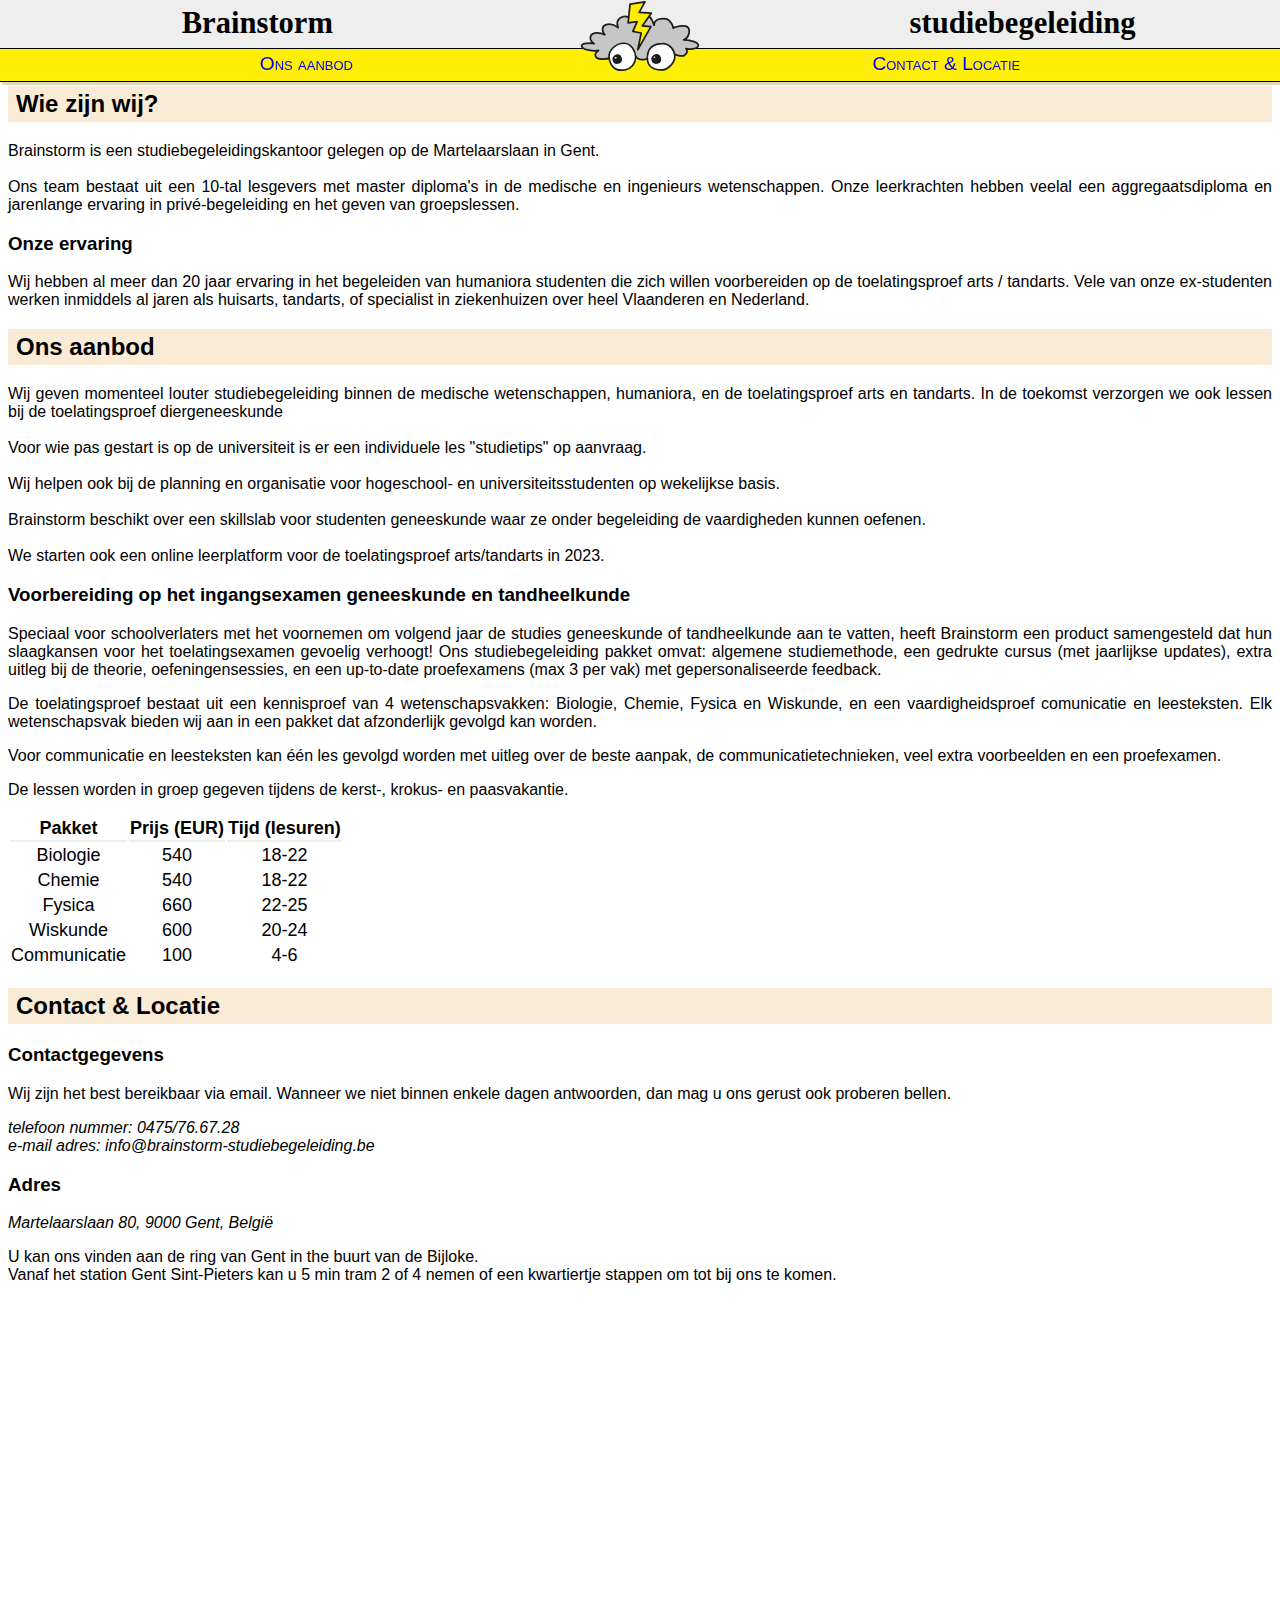
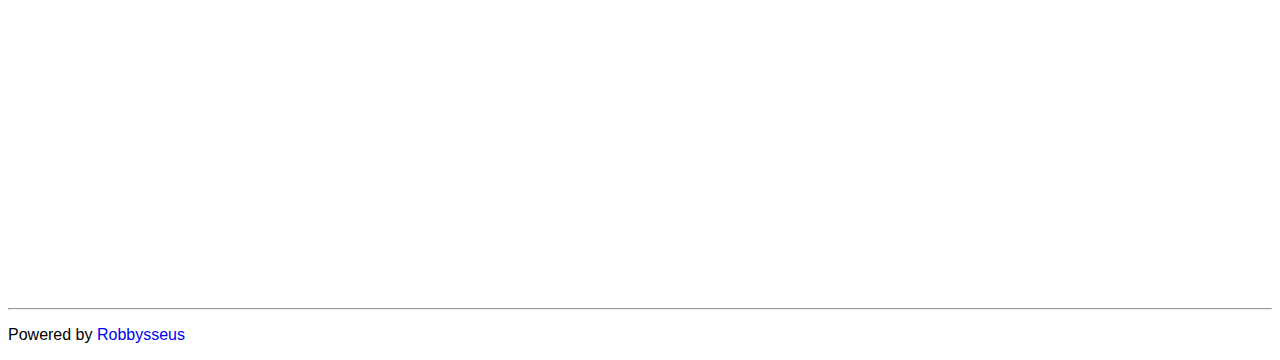
<file: Brainstorm-be/index.html>
<!DOCTYPE html>

<html lang = "nl">

<head>
    <meta charset = "UTF-8">
    <title>Brainstorm</title>
    <link rel="icon" type="image/png" href="imgs/icon.png">
    <link rel="stylesheet" type="text/css" href="css/style.css">
</head>

<body>
    <header>
        <h1>Brainstorm</h1>
        <a href=index.html>
        <img src="imgs/logo.svg" alt="Brainstorm-studiebegeleiding logo">
        </a>
        <h1>studiebegeleiding</h1>
    </header>
  
    <nav>
        <a href="#offers">Ons aanbod</a>
        <a href="#contact_location">Contact & Locatie</a>
    </nav>


    <main>
        <span></span>

        <div id = "who_we_are">
            <h2>
                Wie zijn wij?
            </h2>

            <p>
                Brainstorm is een studiebegeleidingskantoor gelegen op de Martelaarslaan in Gent.
                <br>
                <br>
                Ons team bestaat uit een 10-tal lesgevers met master diploma's 
                in de medische en ingenieurs wetenschappen. 
                Onze leerkrachten hebben veelal een aggregaatsdiploma 
                en jarenlange ervaring in privé-begeleiding en het geven van groepslessen.
            </p>

            <h3>
                Onze ervaring
            </h3>

            <p>
                Wij hebben al meer dan 20 jaar ervaring in het begeleiden van 
                humaniora studenten die zich willen voorbereiden op de toelatingsproef 
                arts / tandarts. 
                Vele van onze ex-studenten werken inmiddels al jaren als 
                huisarts, tandarts, of specialist in ziekenhuizen over heel Vlaanderen en Nederland.
            </p>
        </div>

        <div id = "offers">
            <h2>
                Ons aanbod
            </h2>
    
            <p>
                Wij geven momenteel louter studiebegeleiding binnen de medische wetenschappen,
                humaniora, en de toelatingsproef arts en tandarts.
                In de toekomst verzorgen we ook lessen bij de toelatingsproef diergeneeskunde
                <br>
                <br>
                Voor wie pas gestart is op de universiteit is er een individuele les
                "studietips" op aanvraag.
                <br>
                <br>
                Wij helpen ook bij de planning en organisatie voor hogeschool- en universiteitsstudenten
                op wekelijkse basis.
                <br>
                <br>
                Brainstorm beschikt over een skillslab voor studenten geneeskunde waar ze 
                onder begeleiding de vaardigheden kunnen oefenen.
                <br>
                <br>
                We starten ook een online leerplatform voor de toelatingsproef arts/tandarts in 2023.
            </p>

            <h3>
                Voorbereiding op het ingangsexamen geneeskunde en tandheelkunde
            </h3>

            <p>
                Speciaal voor schoolverlaters met het voornemen om volgend jaar 
                de studies geneeskunde of tandheelkunde aan te vatten, 
                heeft Brainstorm een product samengesteld dat hun slaagkansen 
                voor het toelatingsexamen gevoelig verhoogt! 
                Ons studiebegeleiding pakket omvat: algemene studiemethode, 
                een gedrukte cursus (met jaarlijkse updates), 
                extra uitleg bij de theorie, oefeningensessies, 
                en een up-to-date proefexamens (max 3 per vak) met gepersonaliseerde feedback.
            </p>

            <p>
                De toelatingsproef bestaat uit een kennisproef van 4 wetenschapsvakken: 
                Biologie, Chemie, Fysica en Wiskunde, en een vaardigheidsproef comunicatie en leesteksten.
                Elk wetenschapsvak bieden wij aan in een pakket dat afzonderlijk gevolgd kan worden.
            </p>

            <p>
                Voor communicatie en leesteksten kan één les gevolgd worden met uitleg over de beste aanpak,
                de communicatietechnieken, veel extra voorbeelden en een proefexamen.
            </p>

            <p>
                De lessen worden in groep gegeven tijdens de kerst-, krokus- en paasvakantie.
            </p>

            <table>
                <tr>
                  <th>Pakket</th>
                  <th>Prijs (EUR)</th>
                  <th>Tijd (lesuren)</th>
                </tr>

                <tr>
                  <td>Biologie</td>
                  <td>540</td>
                  <td>18-22</td>
                </tr>

                <tr>
                    <td>Chemie</td>
                    <td>540</td>
                    <td>18-22</td>
                </tr>
            
                <tr>
                    <td>Fysica</td>
                    <td>660</td>
                    <td>22-25</td>
                </tr>

                <tr>
                    <td>Wiskunde</td>
                    <td>600</td>
                    <td>20-24</td>
                </tr>

                <tr>
                    <td>Communicatie</td>
                    <td>100</td>
                    <td>4-6</td>
                </tr>

            </table>
        </div>

        <div id = "contact_location">
            <h2>
                Contact & Locatie
            </h2>
    
            <h3>
                Contactgegevens
            </h3>

            <p>
                Wij zijn het best bereikbaar via email. Wanneer we niet binnen enkele dagen antwoorden, dan mag u ons gerust ook proberen bellen.
            </p>

            <address>
                <p>
                    telefoon nummer: 0475/76.67.28
                    <br>
                    e-mail adres: info@brainstorm-studiebegeleiding.be
                    <br>
                </p>
            </address>
            
            <h3>
                Adres
            </h3>
            
            <div id = "address">
                <address>
                    <p>
                        Martelaarslaan 80, 9000 Gent, België
                    </p>
                </address>

                <p>
                    U kan ons vinden aan de ring van Gent in the buurt van de Bijloke.
                    <br>
                    Vanaf het station Gent Sint-Pieters kan u 5 min tram 2 of 4 nemen of een kwartiertje stappen om tot bij ons te komen.
                </p>
                <iframe 
                src="https://www.google.com/maps/embed?pb=!1m18!1m12!1m3!1d527.3235621210966!2d3.713496405216817!3d51.045928170990145!2m3!1f0!2f0!3f0!3m2!1i1024!2i768!4f13.1!3m3!1m2!1s0x47c3715d5ffcb841%3A0x83e1427493f0ba9f!2sBrainstorm!5e0!3m2!1snl!2sbe!4v1664037538012!5m2!1snl!2sbe" 
                width=85% height=600px 
                style="border:0;" 
                loading="lazy" 
                referrerpolicy="no-referrer-when-downgrade">
                </iframe>
            </div>
        </div>
        <hr>
    </main>
    
    <footer>
        <p>
            Powered by <a href="https://github.com/Robbysseus">Robbysseus</a>
        </p>
    </footer>

</body>

</html>
</file>
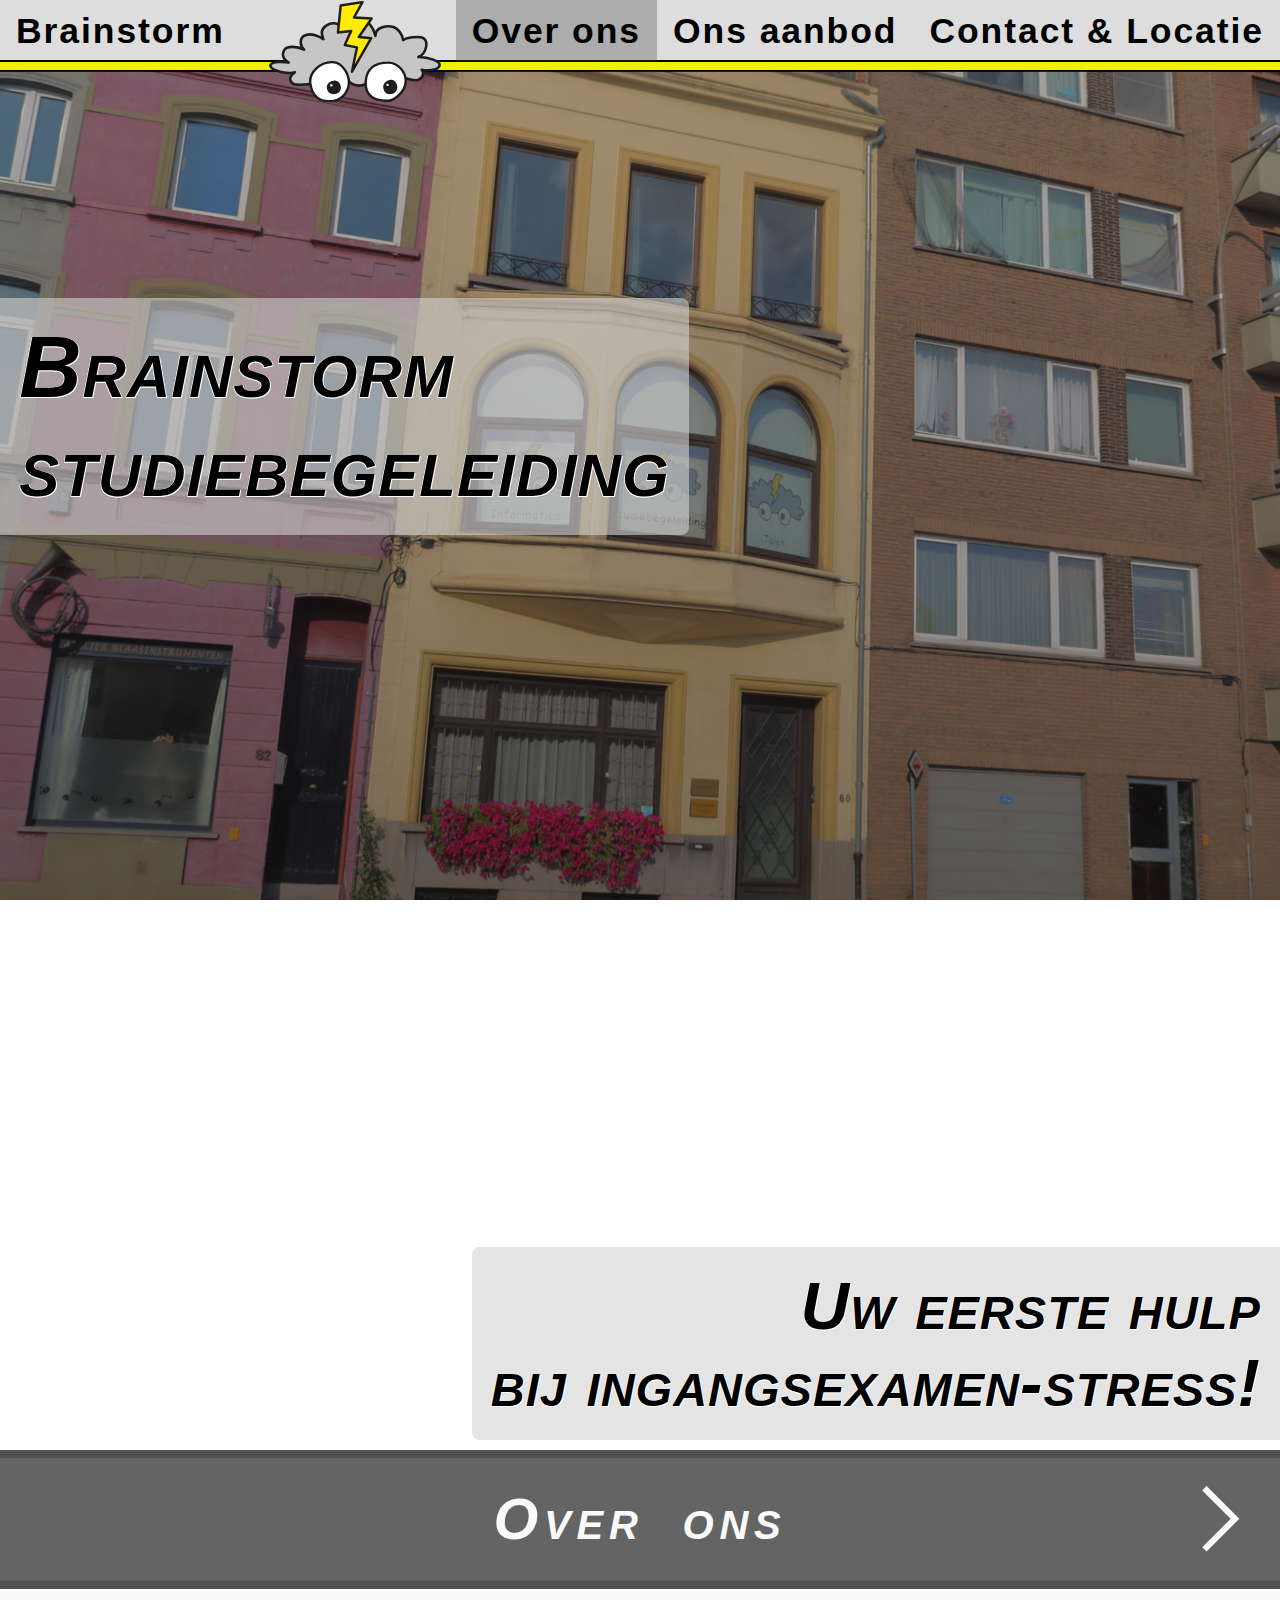
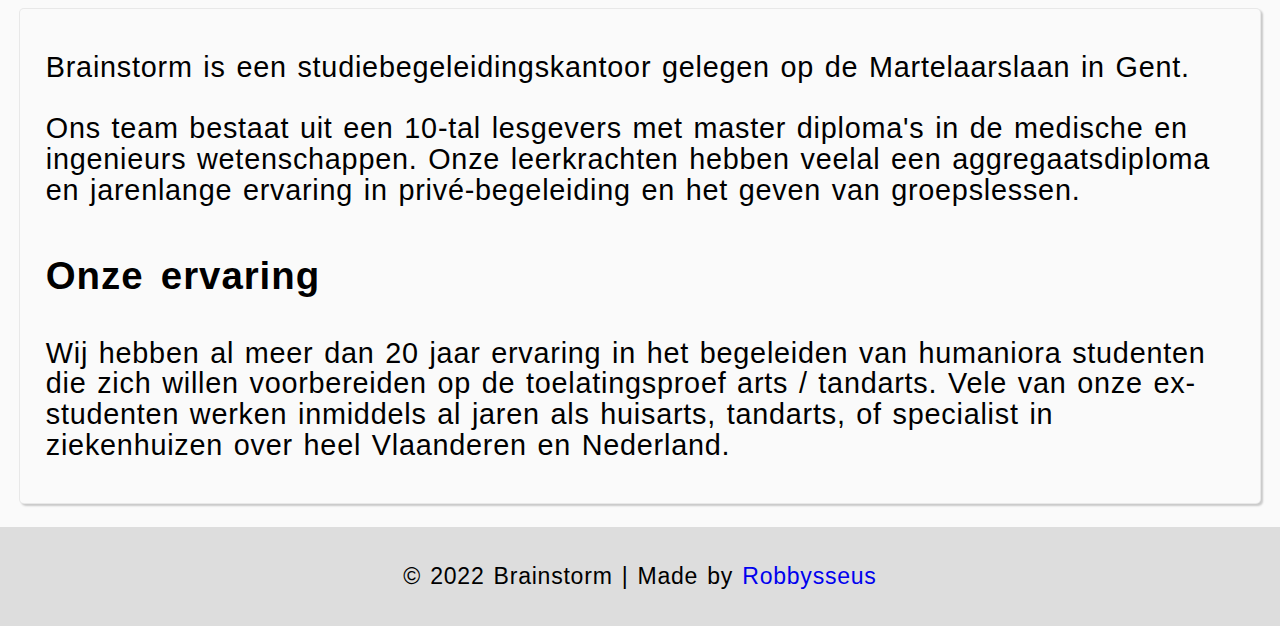
<file: brainstorm/index.html>
<!DOCTYPE html>

<html lang = "nl">

<!-- head referencing sytlesheet -->
<head>
    <meta charset = "UTF-8">
    <title>Brainstorm</title>
    <link rel="icon" type="image/svg" href="imgs/icon.svg">
    <link rel="stylesheet" type="text/css" href="css/style.css">
    <link rel="stylesheet" href="https://fonts.googleapis.com/css2?family=Material+Symbols+Outlined:opsz,wght,FILL,GRAD@20..48,100..700,0..1,-50..200">
    <style>
        body {
            /* background-image: url("imgs/house.png"); */
            background: linear-gradient( rgba(0, 0, 0, 0.2), rgba(0, 0, 0, 0.4) ), url("imgs/house.png");
            background-attachment: fixed;
            background-size: cover;
            background-position: center center;
        }
    </style>
</head>

<body>
    <!-- desktop navigation bar on top -->
    <div class="navbar">
        <a id="top_left_brainstorm" href="index.html">Brainstorm</a>
        <!-- Right-sided navigation bar links. Hiden on small screens -->
        <div id="navbar_extra">
            <a class ="active" href="index.html#about" >Over ons</a>
            <a href="offer.html#offer" >Ons aanbod</a>
            <a href="contact.html#contact" >Contact & Locatie</a>
        </div>
        <!-- brainstorm logo in navigation bar -->
        <a href="index.html" id="navbar_logo">
            <img src="imgs/logoR.svg" alt="Brainstorm-studiebegeleiding logo">
        </a>
    </div>

    <!-- hambuger menu on mobile -->
    <div class="mobile_nav">
        <a id="mobile_brainstorm" href="index.html">Brainstorm</a>

        <div class="hamburger">
            <script>
                function myFunction() {
                var x = document.getElementById("buger_links");
                if (x.style.display === "block") {
                    x.style.display = "none";
                } else {
                    x.style.display = "block";
                }
                var y = document.getElementById("is_clicked");
                if (y.style.display === "block") {
                    y.style.display = "none";
                } else {
                    y.style.display = "block";
                }
                var y = document.getElementById("non_clicked");
                if (y.style.display === "none") {
                    y.style.display = "block";
                } else {
                    y.style.display = "none";
                }
            }
            </script>

            <a href="javascript:void(0);" class="icon" onclick="myFunction()">
                <img id=non_clicked src="imgs/logoL.svg" alt="Brainstorm-studiebegeleiding logo">
                <img id=is_clicked src="imgs/logoB.svg" alt="Brainstorm-studiebegeleiding logo">
            </a>

            <div id="buger_links">
                <a class ="active" href="index.html#about" >Over ons</a>
                <a href="offer.html#offer" >Ons aanbod</a>
                <a href="contact.html#contact" >Contact & Locatie</a>
            </div>
        </div>
    </div>

    
    <!-- headnings on top of picture -->
    <header>
        <h1 class="header_text" id="header_text_1">
            Brainstorm
            <br>
            studiebegeleiding
        </h1>
        <h1 class="header_text" id="header_text_2">
            Uw eerste hulp
            <br>
            bij ingangsexamen-stress!
        </h1>
    </header>
    
    <!-- main bulk of the page -->
    <main>
        <span class="anchor" id="about"></span>

        <div class="page_heading">
            <a class="material-symbols-outlined nav_icon left non_active">arrow_back_ios</a>
            <h2>
                Over ons
            </h2>
            <a href="offer.html#offer" class="material-symbols-outlined nav_icon right">arrow_forward_ios</a>
        </div>

        <div class = "text_section">

            <p>
                Brainstorm is een studiebegeleidingskantoor gelegen op de Martelaarslaan in Gent.
                <br>
                <br>
                Ons team bestaat uit een 10-tal lesgevers met master diploma's 
                in de medische en ingenieurs wetenschappen. 
                Onze leerkrachten hebben veelal een aggregaatsdiploma 
                en jarenlange ervaring in privé-begeleiding en het geven van groepslessen.
            </p>

            <h3>
                Onze ervaring
            </h3>

            <p>
                Wij hebben al meer dan 20 jaar ervaring in het begeleiden van 
                humaniora studenten die zich willen voorbereiden op de toelatingsproef 
                arts / tandarts. 
                Vele van onze ex-studenten werken inmiddels al jaren als 
                huisarts, tandarts, of specialist in ziekenhuizen over heel Vlaanderen en Nederland.
            </p>
        </div>

        <div id="footer">
            <p>
                © 2022 Brainstorm | Made by <a href="https://github.com/Robbysseus">Robbysseus</a>
            </p>
        </div>
    </main>

</body>

</html>
</file>
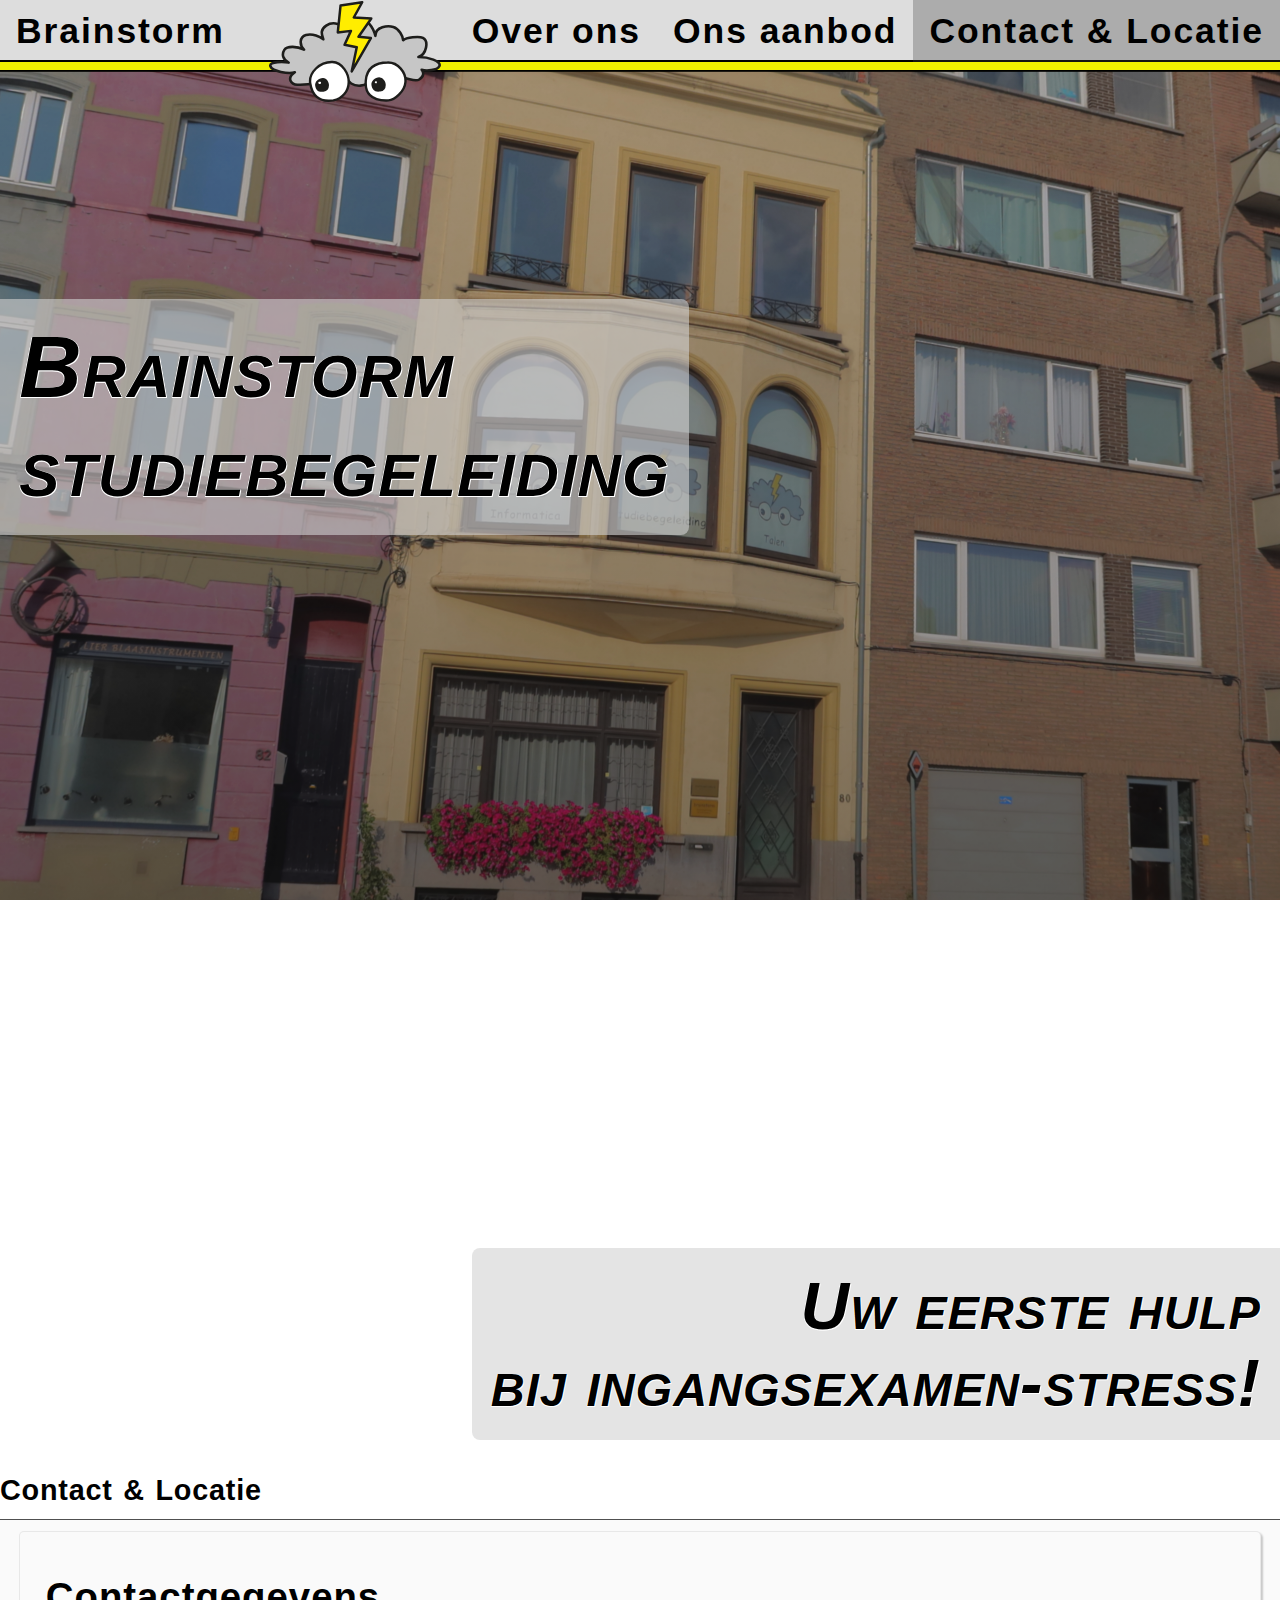
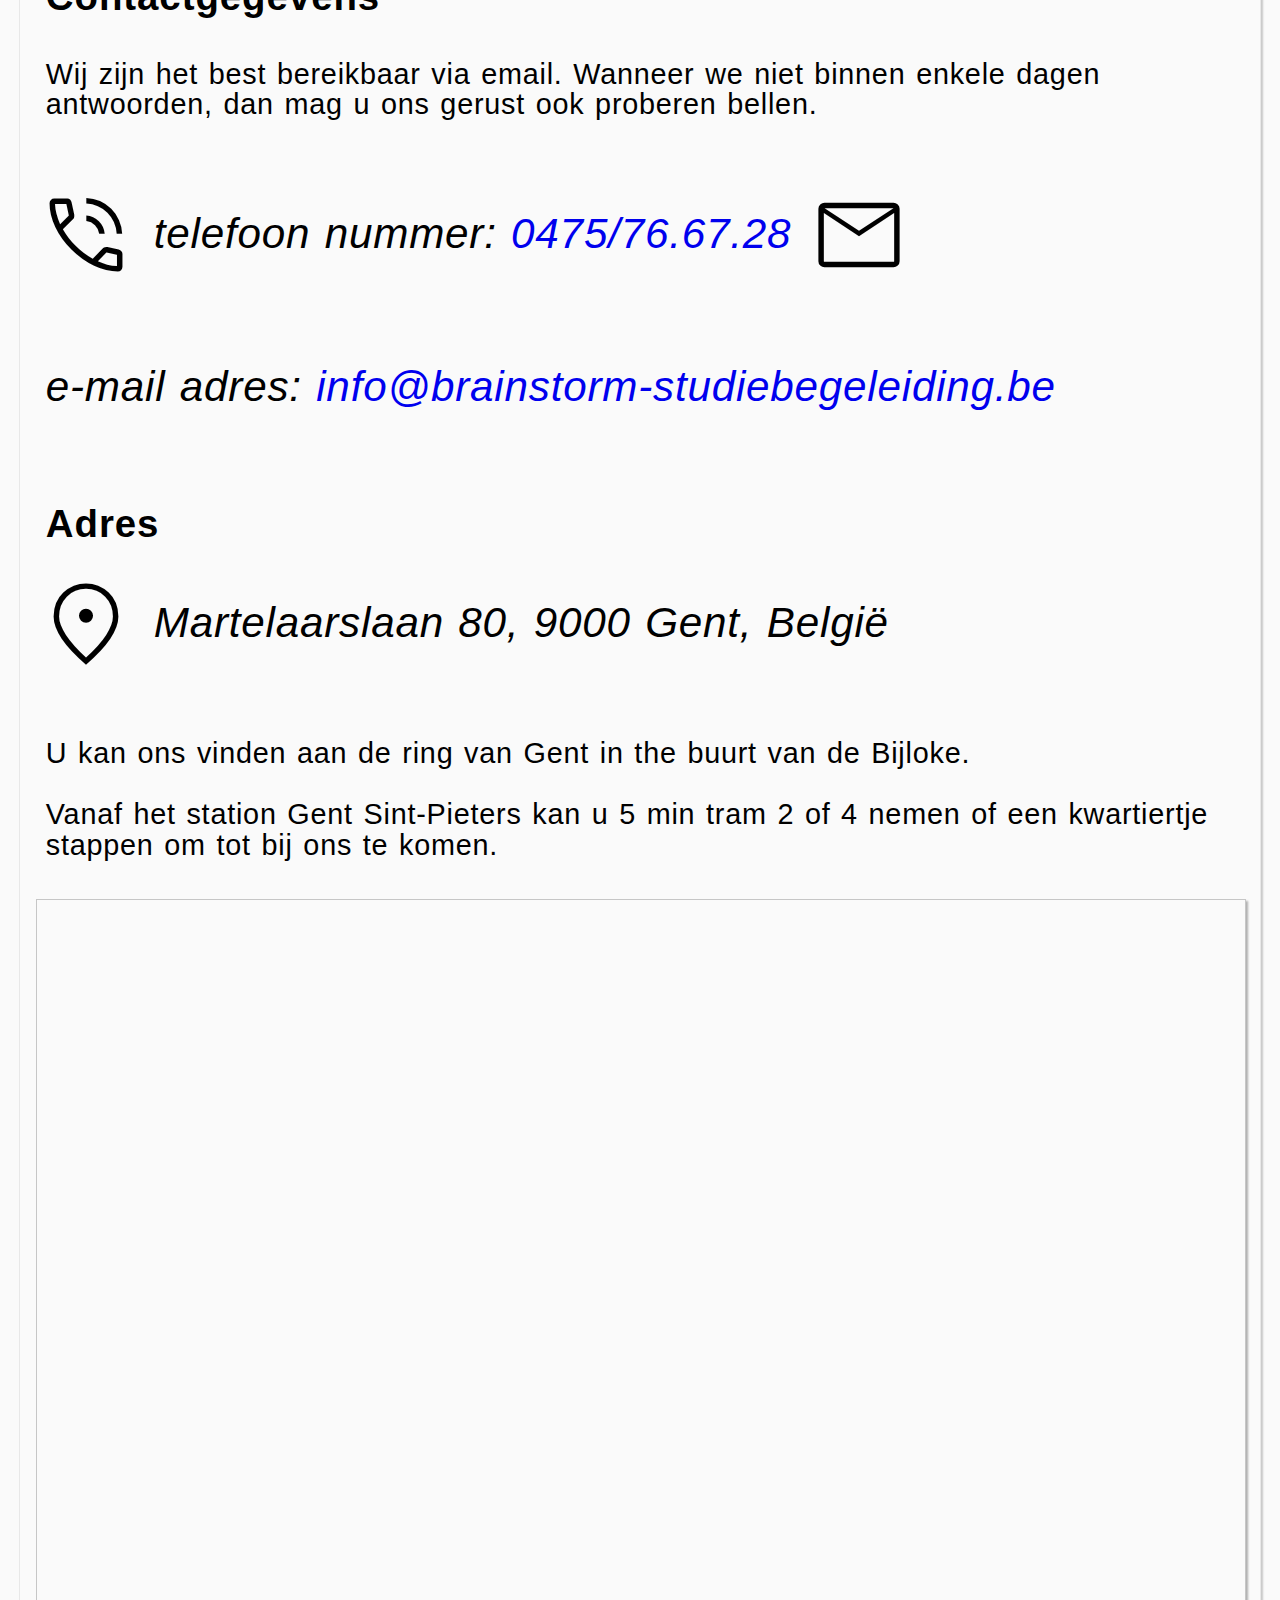
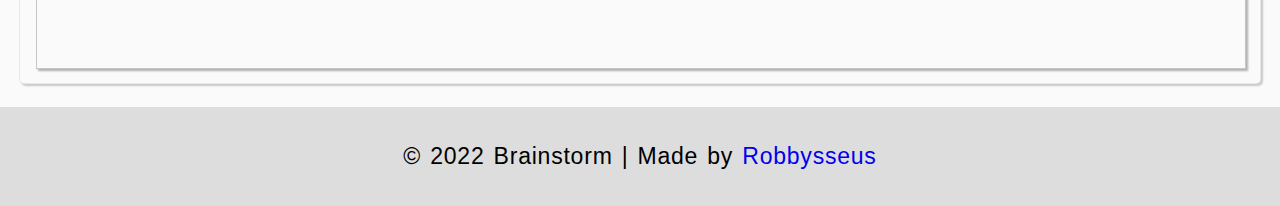
<file: brainstorm/contact.html>
<!DOCTYPE html>

<html lang = "nl">

<!-- head referencing sytlesheet -->
<head>
    <meta charset = "UTF-8">
    <title>Brainstorm</title>
    <link rel="icon" type="image/png" href="imgs/icon.png">
    <link rel="stylesheet" type="text/css" href="css/style.css">
    <link rel="stylesheet" href="https://fonts.googleapis.com/css2?family=Material+Symbols+Outlined:opsz,wght,FILL,GRAD@20..48,100..700,0..1,-50..200" />
    <style>
        body {
            /* background-image: url("imgs/house.png"); */
            background: linear-gradient( rgba(0, 0, 0, 0.2), rgba(0, 0, 0, 0.4) ), url("imgs/house.png");
            background-attachment: fixed;
            background-size: cover;
            background-position: center center;
        }
    </style>
</head>

<body>
    <!-- desktop navigation bar on top -->
    <div class="navbar">
        <a id="top_left_brainstorm" href="index.html">Brainstorm</a>
        <!-- Right-sided navigation bar links. Hiden on small screens -->
        <div id="navbar_extra">
            <a href="index.html#about" >Over ons</a>
            <a href="offer.html#offer" >Ons aanbod</a>
            <a class ="active" href="contact.html#contact" >Contact & Locatie</a>
        </div>
        <!-- brainstorm logo in navigation bar -->
        <a href="index.html" id="navbar_logo">
            <img src="imgs/logo.svg" alt="Brainstorm-studiebegeleiding logo">
        </a>
    </div>

    <!-- hambuger menu on mobile -->
    <div class="mobile_nav">
        <a id="mobile_brainstorm" href="index.html">Brainstorm</a>

        <div class="hamburger">
            <script>
                function myFunction() {
                var x = document.getElementById("buger_links");
                if (x.style.display === "block") {
                    x.style.display = "none";
                } else {
                    x.style.display = "block";
                }}
            </script>

            <a href="javascript:void(0);" class="icon" onclick="myFunction()">
                <img src="imgs/logo.svg" alt="Brainstorm-studiebegeleiding logo">
            </a>

            <div id="buger_links">
                <a href="index.html#about" >Over ons</a>
                <a href="offer.html#offer" >Ons aanbod</a>
                <a class ="active" href="contact.html#contact" >Contact & Locatie</a>
            </div>
        </div>
    </div>
    
    <!-- headnings on top of picture -->
    <header>
        <h1 class="header_text" id="header_text_1">
            Brainstorm
            <br>
            studiebegeleiding
        </h1>
        <h1 class="header_text" id="header_text_2">
            Uw eerste hulp
            <br>
            bij ingangsexamen-stress!
        </h1>
    </header>
    
    <!-- main bulk of the page -->
    <main>
        <span class="anchor" id="contact"></span>

        <h2>
            Contact & Locatie
        </h2>

        <div class = "text_section">
    
            <h3>
                Contactgegevens
            </h3>

            <p>
                Wij zijn het best bereikbaar via email. Wanneer we niet binnen enkele dagen antwoorden, dan mag u ons gerust ook proberen bellen.
            </p>

            <address>
                <span class="material-symbols-outlined">phone_in_talk</span>
                <p>
                    telefoon nummer: 
                    <a href="tel:+32475766728">0475/76.67.28</a>
                </p>

                <span class="material-symbols-outlined">mail</span>
                <p>
                    e-mail adres: 
                    <a href = "mailto: info@brainstorm-studiebegeleiding.be">info@brainstorm-studiebegeleiding.be</a>
                    <br>
                </p>
            </address>
            
            <h3>
                Adres
            </h3>
            
            <address>
                <span class="material-symbols-outlined">location_on</span>
                <p>
                    Martelaarslaan 80, 9000 Gent, België
                </p>
            </address>

            <p>
                U kan ons vinden aan de ring van Gent in the buurt van de Bijloke.
                <br><br>
                Vanaf het station Gent Sint-Pieters kan u 5 min tram 2 of 4 nemen of een kwartiertje stappen om tot bij ons te komen.
            </p>
            <iframe 
            src="https://www.google.com/maps/embed?pb=!1m18!1m12!1m3!1d527.3235621210966!2d3.713496405216817!3d51.045928170990145!2m3!1f0!2f0!3f0!3m2!1i1024!2i768!4f13.1!3m3!1m2!1s0x47c3715d5ffcb841%3A0x83e1427493f0ba9f!2sBrainstorm!5e0!3m2!1snl!2sbe!4v1664037538012!5m2!1snl!2sbe" 
            loading="lazy" 
            referrerpolicy="no-referrer-when-downgrade">
            </iframe>
        </div>

        <div id="footer">
            <p>
                © 2022 Brainstorm | Made by <a href="https://github.com/Robbysseus">Robbysseus</a>
            </p>
        </div>
    </main>

</body>

</html>
</file>
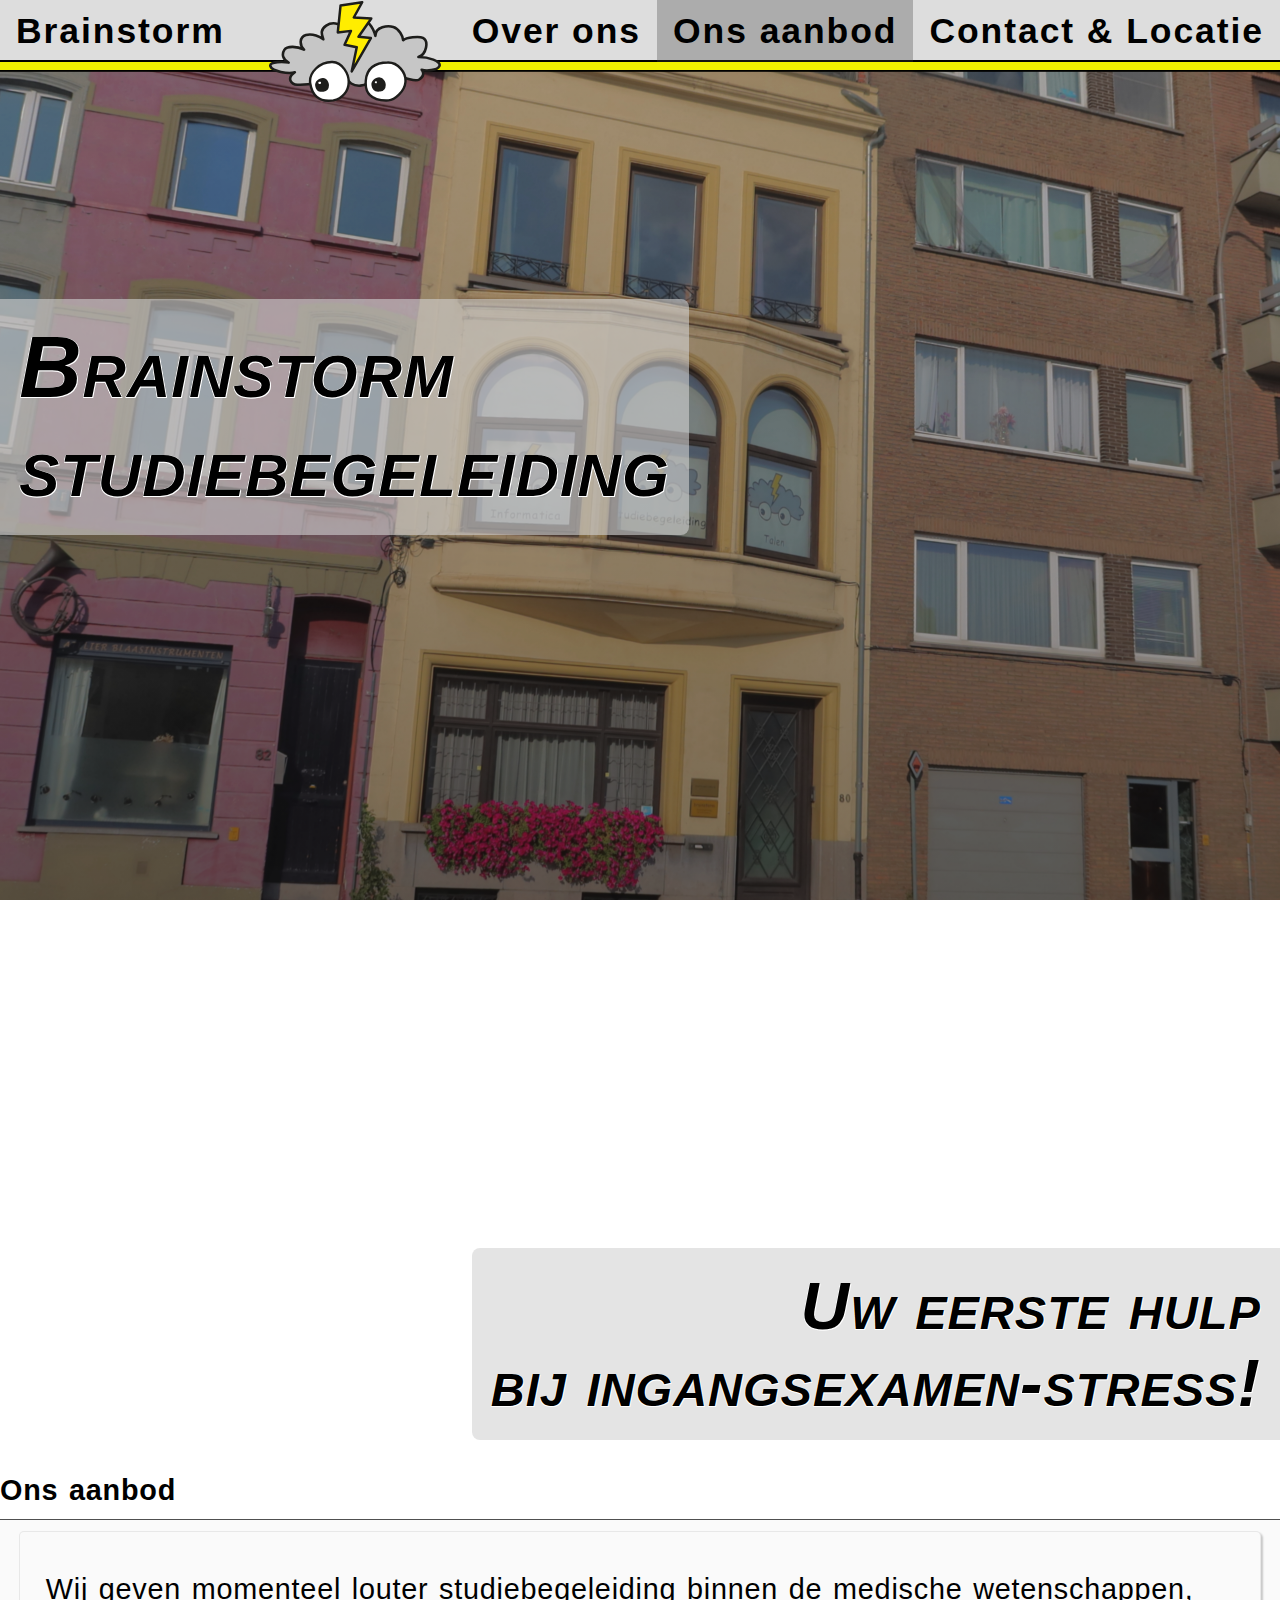
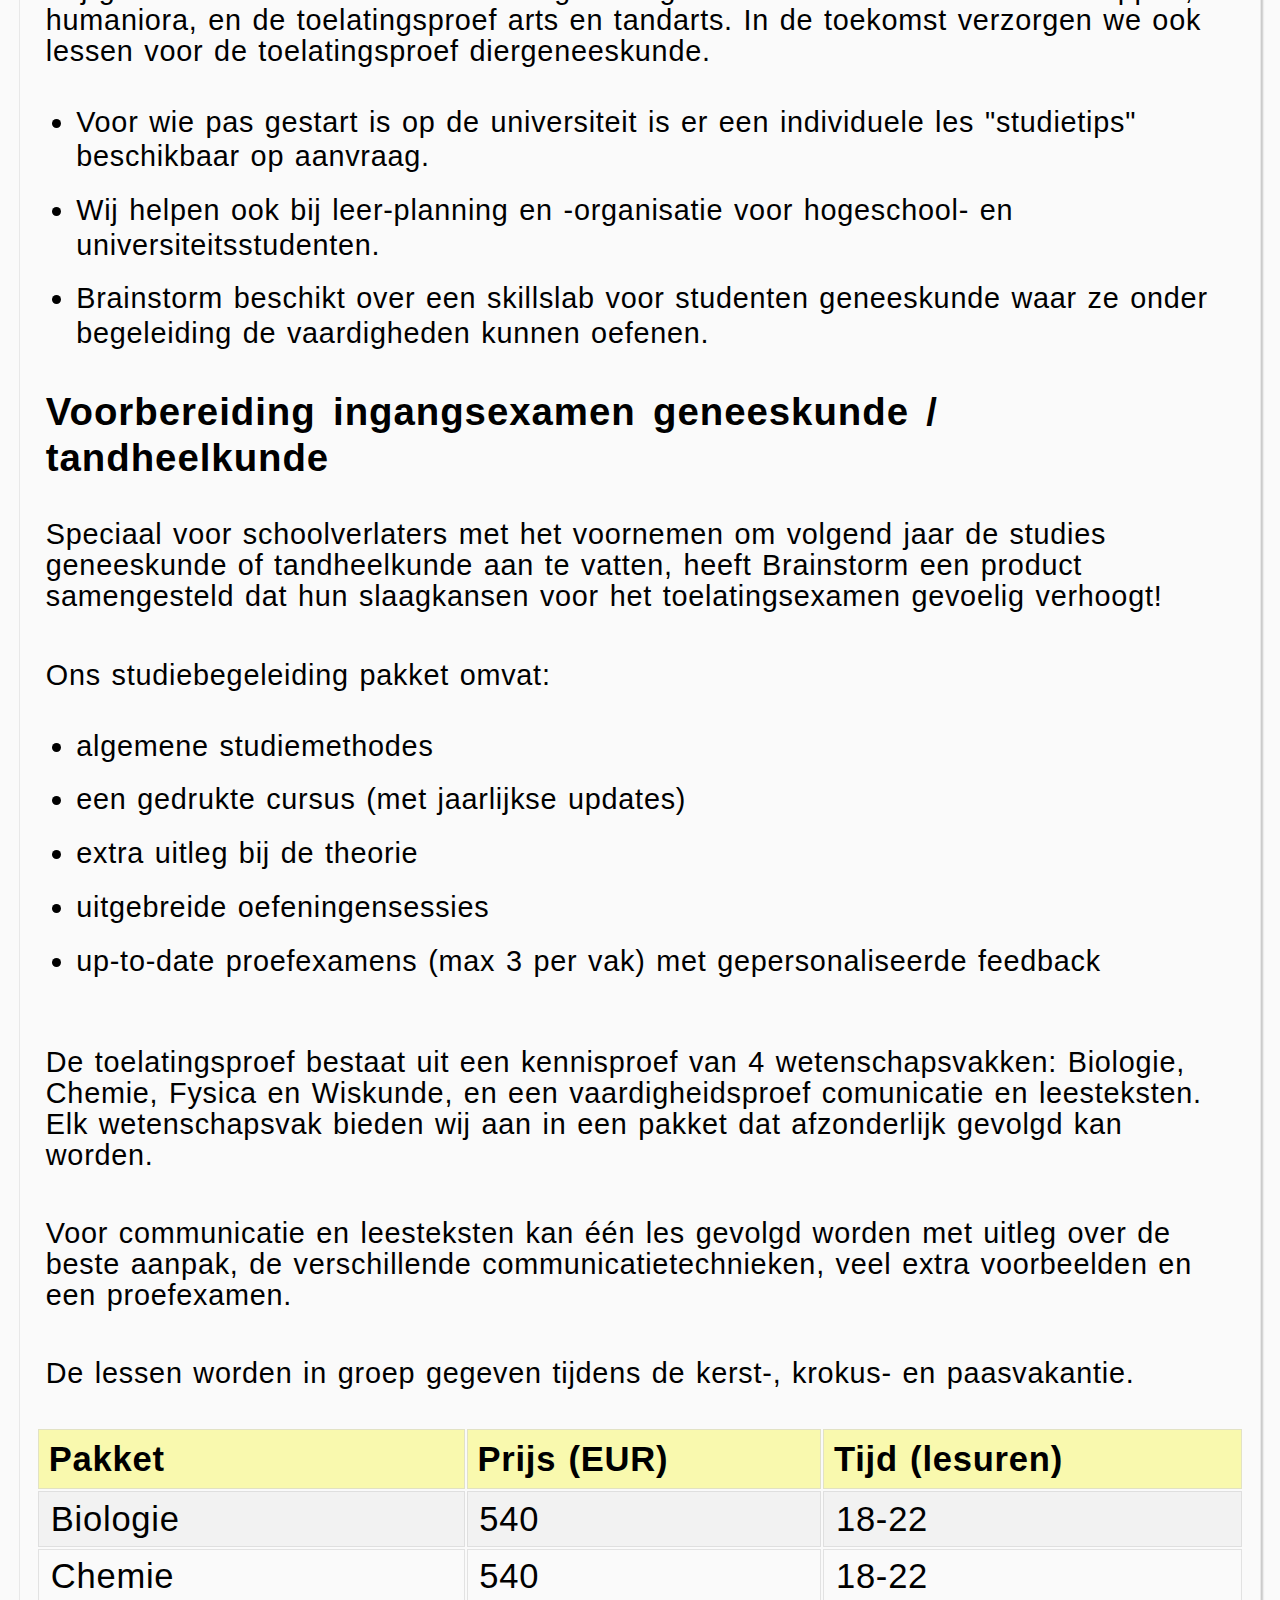
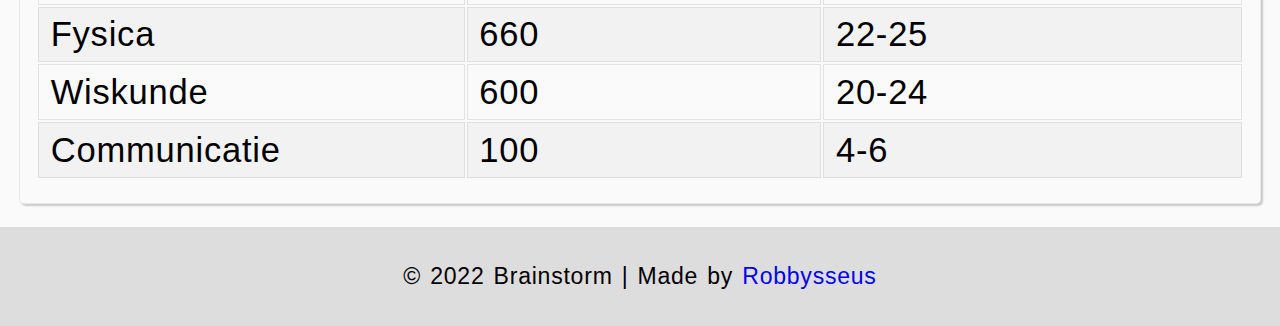
<file: brainstorm/offer.html>
<!DOCTYPE html>

<html lang = "nl">

<!-- head referencing sytlesheet -->
<head>
    <meta charset = "UTF-8">
    <title>Brainstorm</title>
    <link rel="icon" type="image/png" href="imgs/icon.png">
    <link rel="stylesheet" type="text/css" href="css/style.css">
    <style>
        body {
            /* background-image: url("imgs/house.png"); */
            background: linear-gradient( rgba(0, 0, 0, 0.2), rgba(0, 0, 0, 0.4) ), url("imgs/house.png");
            background-attachment: fixed;
            background-size: cover;
            background-position: center center;
        }
    </style>
</head>

<body>
    <!-- desktop navigation bar on top -->
    <div class="navbar">
        <a id="top_left_brainstorm" href="index.html">Brainstorm</a>
        <!-- Right-sided navigation bar links. Hiden on small screens -->
        <div id="navbar_extra">
            <a href="index.html#about" >Over ons</a>
            <a class ="active" href="offer.html#offer" >Ons aanbod</a>
            <a href="contact.html#contact" >Contact & Locatie</a>
        </div>
        <!-- brainstorm logo in navigation bar -->
        <a href="index.html" id="navbar_logo">
            <img src="imgs/logo.svg" alt="Brainstorm-studiebegeleiding logo">
        </a>
    </div>

    <!-- hambuger menu on mobile -->
    <div class="mobile_nav">
        <a id="mobile_brainstorm" href="index.html">Brainstorm</a>

        <div class="hamburger">
            <script>
                function myFunction() {
                var x = document.getElementById("buger_links");
                if (x.style.display === "block") {
                    x.style.display = "none";
                } else {
                    x.style.display = "block";
                }}
            </script>

            <a href="javascript:void(0);" class="icon" onclick="myFunction()">
                <img src="imgs/logo.svg" alt="Brainstorm-studiebegeleiding logo">
            </a>

            <div id="buger_links">
                <a href="index.html#about" >Over ons</a>
                <a class ="active" href="offer.html#offer" >Ons aanbod</a>
                <a href="contact.html#contact" >Contact & Locatie</a>
            </div>
        </div>
    </div>
    
    <!-- headnings on top of picture -->
    <header>
        <h1 class="header_text" id="header_text_1">
            Brainstorm
            <br>
            studiebegeleiding
        </h1>
        <h1 class="header_text" id="header_text_2">
            Uw eerste hulp
            <br>
            bij ingangsexamen-stress!
        </h1>
    </header>
    
    <!-- main bulk of the page -->
    <main>
        <span class="anchor" id="offer"></span>

        <h2>
            Ons aanbod
        </h2>
        
        <div class = "text_section">
    
            <p>
                Wij geven momenteel louter studiebegeleiding binnen de medische wetenschappen,
                humaniora, en de toelatingsproef arts en tandarts.
                In de toekomst verzorgen we ook lessen voor de toelatingsproef diergeneeskunde.
            </p>
            <ul>
                <li>Voor wie pas gestart is op de universiteit is er een individuele les "studietips" beschikbaar op aanvraag.</li>
                <li>Wij helpen ook bij leer-planning en -organisatie voor hogeschool- en universiteitsstudenten.</li>
                <li>Brainstorm beschikt over een skillslab voor studenten geneeskunde waar ze onder begeleiding de vaardigheden kunnen oefenen.</li>
            </ul>

            <h3>
                Voorbereiding ingangsexamen geneeskunde / tandheelkunde
            </h3>

            <p>
                Speciaal voor schoolverlaters met het voornemen om volgend jaar 
                de studies geneeskunde of tandheelkunde aan te vatten, 
                heeft Brainstorm een product samengesteld dat hun slaagkansen 
                voor het toelatingsexamen gevoelig verhoogt!
            </p>
            <p>
                Ons studiebegeleiding pakket omvat:
            </p>
            <ul>
                <li>algemene studiemethodes</li>
                <li>een gedrukte cursus (met jaarlijkse updates)</li>
                <li>extra uitleg bij de theorie</li>
                <li>uitgebreide oefeningensessies</li>
                <li>up-to-date proefexamens (max 3 per vak) met gepersonaliseerde feedback</li>
            </ul>
            <p>
                <br>
                De toelatingsproef bestaat uit een kennisproef van 4 wetenschapsvakken: 
                Biologie, Chemie, Fysica en Wiskunde, en een vaardigheidsproef comunicatie en leesteksten.
                Elk wetenschapsvak bieden wij aan in een pakket dat afzonderlijk gevolgd kan worden.
            </p>

            <p>
                Voor communicatie en leesteksten kan één les gevolgd worden met uitleg over de beste aanpak,
                de verschillende communicatietechnieken, veel extra voorbeelden en een proefexamen.
            </p>

            <p>
                De lessen worden in groep gegeven tijdens de kerst-, krokus- en paasvakantie.
            </p>

            <table>
                <tr>
                    <th>Pakket</th>
                    <th>Prijs (EUR)</th>
                    <th>Tijd (lesuren)</th>
                </tr>

                <tr>
                    <td>Biologie</td>
                    <td>540</td>
                    <td>18-22</td>
                </tr>

                <tr>
                    <td>Chemie</td>
                    <td>540</td>
                    <td>18-22</td>
                </tr>
            
                <tr>
                    <td>Fysica</td>
                    <td>660</td>
                    <td>22-25</td>
                </tr>

                <tr>
                    <td>Wiskunde</td>
                    <td>600</td>
                    <td>20-24</td>
                </tr>

                <tr>
                    <td>Communicatie</td>
                    <td>100</td>
                    <td>4-6</td>
                </tr>

            </table>
        </div>

        <div id="footer">
            <p>
                © 2022 Brainstorm | Made by <a href="https://github.com/Robbysseus">Robbysseus</a>
            </p>
        </div>
    </main>

</body>

</html>
</file>
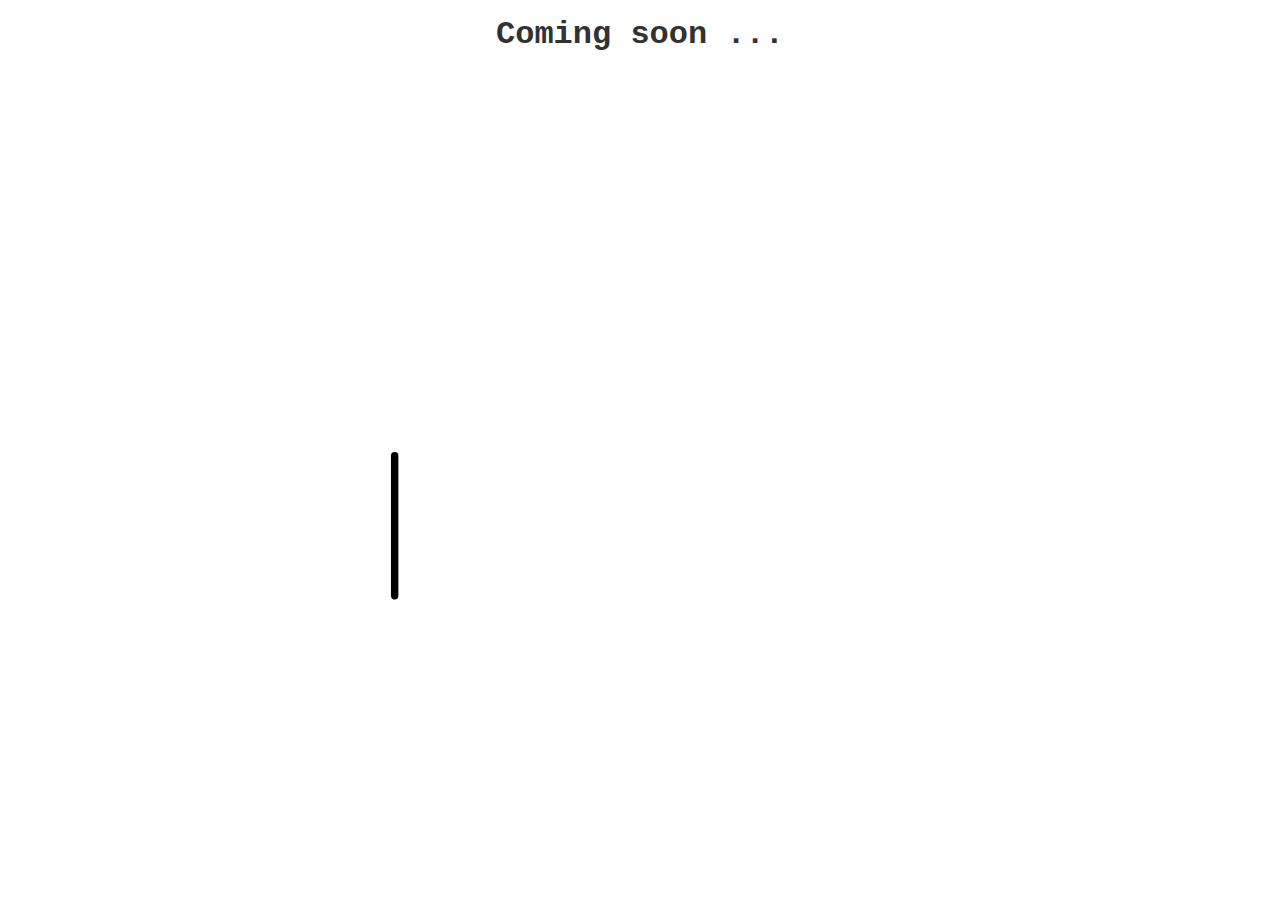
<file: murof/logo_animation.html>
<html lang="en">
    <head>
        <meta charset="UTF-8">
        <title>murof TBA</title>
        <link rel="icon" href="favicon.ico" type="image/x-icon">
        <link rel="stylesheet" href="logo_animation.css">
    </head>

    <body>
        <h1>Coming soon ...</h1>

        <svg id="logo" width="680" height="680" viewBox="0 0 680 680" fill="none" xmlns="http://www.w3.org/2000/svg">

            <g id="murof_logo_square">
            
            <rect width="680" height="680" fill="none"/>
            
            <g id="graph">
                <g id="edges">
                    <path id="edge_t1" d="M441 340L483 180" stroke="url(#paint7_linear_0_1)" stroke-width="7.99608" stroke-miterlimit="8" stroke-linecap="round"/>
                    <path id="edge_t2r" d="M483 180L589 91" stroke="url(#paint6_linear_0_1)" stroke-width="7.99608" stroke-miterlimit="8" stroke-linecap="round"/>
                    <path id="edge_t2l" d="M483 180L255 97" stroke="url(#paint5_linear_0_1)" stroke-width="7.99608" stroke-miterlimit="8" stroke-linecap="round"/>
                    <path id="edge_t3" d="M255 97L77 206" stroke="url(#paint4_linear_0_1)" stroke-width="7.99608" stroke-miterlimit="8" stroke-linecap="round"/>
                    
                    <path id="edge_b1" d="M441 340L515 517" stroke="url(#paint3_linear_0_1)" stroke-width="7.99608" stroke-miterlimit="8" stroke-linecap="round"/>
                    <path id="edge_b2" d="M515 517L352 615" stroke="url(#paint2_linear_0_1)" stroke-width="7.99608" stroke-miterlimit="8" stroke-linecap="round"/>
                    <path id="edge_b3t" d="M352 615L231 482" stroke="url(#paint1_linear_0_1)" stroke-width="7.99608" stroke-miterlimit="8" stroke-linecap="round"/>
                    <path id="edge_b3b" d="M352 615L121 590" stroke="url(#paint0_linear_0_1)" stroke-width="7.99608" stroke-miterlimit="8" stroke-linecap="round"/>
                    <path id="edge_b4" d="M231 482L121 590" stroke="#7F7F7F" stroke-width="7.99608" stroke-miterlimit="8" stroke-linecap="round"/>
                </g>
                <g id="nodes">
                    <circle id="node_t1" r="38" cx="483" cy="180" fill="white" stroke="#404040" stroke-width="7.99608" stroke-miterlimit="8"/>
                    <circle id="node_t2r" r="36" cx="589" cy="91" fill="white" stroke="#595959" stroke-width="7.99608" stroke-miterlimit="8"/>
                    <circle id="node_t2l" r="48" cx="255" cy="97" fill="white" stroke="#595959" stroke-width="7.99608" stroke-miterlimit="8"/>
                    <circle id="node_t3" r="26" cx="77" cy="206" fill="white" stroke="#7F7F7F" stroke-width="7.99608" stroke-miterlimit="8"/>
                    
                    <circle id="node_b1" r="38" cx="515" cy="517" fill="white" stroke="#404040" stroke-width="7.99608" stroke-miterlimit="8"/>
                    <circle id="node_b2" r="32" cx="352" cy="615" fill="white" stroke="#595959" stroke-width="7.99608" stroke-miterlimit="8"/>
                    <circle id="node_b3" r="24" cx="231" cy="482" fill="white" stroke="#7F7F7F" stroke-width="7.99608" stroke-miterlimit="8"/>
                    <circle id="node_b34" r="24" cx="121" cy="590" fill="white" stroke="#7F7F7F" stroke-width="7.99608" stroke-miterlimit="8"/>

                </g>
            </g>
            
            <g id="murof_square">
                
               <a href="https://murof.net" target="_blank">
                <g id="murof_text">
                    <!-- invisible text that can be copy-pasted -->
                    <text fill="#00FF00" fill-opacity="0.0" xml:space="preserve" style="white-space: pre" font-family="Courier New" font-size="172" font-weight="100"><tspan x="80" y="376">murof</tspan></text>
                </g>
                </a>
            
                <g id="correction_f">
                    <g id="black_f">
                        <path id="black_f_body" d="M579 271.693C561.818 266.612 528.591 266.746 528.056 286.937C527.946 299.915 528.053 373.019 528 373.028" stroke="black" stroke-width="8.001" stroke-miterlimit="8" stroke-linecap="round"/>
                        <path id="black_f_bot" d="M569.332 377.032L507 377.032" stroke="black" stroke-width="8.001" stroke-miterlimit="8" stroke-linecap="round"/>
                        <path id="black_f_top" d="M569.332 304.944L507 304.944" stroke="black" stroke-width="8.001" stroke-miterlimit="8" stroke-linecap="round"/>
                    </g>
                    <g id="white_f">
                        <path id="correction_blue" d="M591 246H496V403H591V246Z" fill="#3367D1" stroke="#3367D1" stroke-width="1.99902" stroke-miterlimit="8"/>
                        <path id="white_f_body" d="M579 271.693C561.818 266.612 528.591 266.746 528.056 286.937C527.946 299.915 528.053 373.019 528 373.028" stroke="white" stroke-width="8.001" stroke-miterlimit="8" stroke-linecap="round"/>
                        <path id="white_f_bot" d="M569.332 377.032L507 377.032" stroke="white" stroke-width="8.001" stroke-miterlimit="8" stroke-linecap="round"/>
                        <path id="white_f_top" d="M569.332 304.944L507 304.944" stroke="white" stroke-width="8.001" stroke-miterlimit="8" stroke-linecap="round"/>
                    </g>
                </g>
            
                <g id="murof">
            
                    <g id="m">
                        <path id="m_foot_middle" d="M125 377.3H145" stroke="black" stroke-width="7.99608" stroke-miterlimit="8" stroke-linecap="round"/>
                        <path id="m_foot_left" d="M85 377.3H91.6779" stroke="black" stroke-width="7.99608" stroke-miterlimit="8" stroke-linecap="round"/>
                        <path id="m_foot_right" d="M178 377.3H184.678" stroke="black" stroke-width="7.99608" stroke-miterlimit="8" stroke-linecap="round"/>
                        <path id="m_bow_right" d="M135 377.284C135 338.284 135.096 335.378 135 316.284C134.904 297.189 173.913 297.288 174 316.284C174.087 335.279 174 338.284 174 377.284" stroke="black" stroke-width="7.99608" stroke-miterlimit="8" stroke-linecap="square"/>
                        <path id="m_bow_left" d="M95.9999 377.284C96 338.284 96.0964 335.378 96 316.284C95.9036 297.189 134.913 297.288 135 316.284C135.087 335.279 135 338.284 135 377.284" stroke="black" stroke-width="7.99608" stroke-miterlimit="8" stroke-linecap="square"/>
                    </g>
            
                    <g id="u">
                        <path id="u_2" d="M272 303C272 337.859 272 345.254 272 361.099C272 376.944 252 378 242.5 378C233 378 212 376.944 212 361.099C212 345.254 212 337.859 212 303" stroke="black" stroke-width="7.99608" stroke-miterlimit="8" stroke-linecap="square" stroke-linejoin="round"/>
                    </g>
            
                    <!-- <g id="r"> reversed r
                        <path id="r_foot" d="M315 377H375" stroke="black" stroke-width="7.99608" stroke-miterlimit="8" stroke-linecap="round"/>
                        <path id="r_line" d="M354 299V377.541" stroke="black" stroke-width="7.99608" stroke-miterlimit="8"/>
                        <path id="r_head" d="M358 303H375" stroke="black" stroke-width="7.99608" stroke-miterlimit="8" stroke-linecap="round"/>
                        <path id="r_bow" d="M299 310.041C312.967 293.339 329.333 304.672 353 327.737" stroke="black" stroke-width="7.99608" stroke-miterlimit="8" stroke-linecap="round"/>
                    </g> -->
                    <g id="r">
                        <path id="r_foot" d="M361 377H301" stroke="black" stroke-width="7.99608" stroke-miterlimit="8" stroke-linecap="round"/>
                        <path id="r_line" d="M322 299V377.541" stroke="black" stroke-width="7.99608" stroke-miterlimit="8"/>
                        <path id="r_head" d="M318 303H301" stroke="black" stroke-width="7.99608" stroke-miterlimit="8" stroke-linecap="round"/>
                        <path id="r_bow" d="M377 310.041C363.033 293.339 346.667 304.672 323 327.737" stroke="black" stroke-width="7.99608" stroke-miterlimit="8" stroke-linecap="round"/>
                    </g>
            
                    <g id="o">
                        <path id="o_2" fill-rule="evenodd" clip-rule="evenodd" d="M403 339.5C403 318.237 420.237 301 441.5 301C462.763 301 480 318.237 480 339.5C480 360.763 462.763 378 441.5 378C420.237 378 403 360.763 403 339.5Z" fill="white" stroke="black" stroke-width="7.99608" stroke-miterlimit="8"/>
                    </g>
            
                    <g id="f">
                        <path id="f_body" d="M501 272.763C518.182 267.737 551.41 267.869 551.944 287.842C552.054 300.679 551.947 372.992 552 373" stroke="black" stroke-width="7.99608" stroke-miterlimit="8" stroke-linecap="round"/>
                        <path id="f_line_bot" d="M511 377H573.332" stroke="black" stroke-width="7.99608" stroke-miterlimit="8" stroke-linecap="round"/>
                        <path id="f_line_top" d="M511 305H573.332" stroke="black" stroke-width="7.99608" stroke-miterlimit="8" stroke-linecap="round"/>
                    </g>
            
                </g> <!-- end of murof logo text -->
            
                <path id="cursor" d="M592 249V400.107" stroke="black" stroke-width="7.99608" stroke-miterlimit="8" stroke-linecap="round"/>
            
            </g>
            
            <defs>
                <linearGradient id="paint0_linear_0_1" x1="236" y1="619.032" x2="236" y2="585.968" gradientUnits="userSpaceOnUse">
                    <stop stop-color="#595959"/>
                    <stop offset="0.2" stop-color="#595959"/>
                    <stop offset="0.8" stop-color="#7F7F7F"/>
                    <stop offset="1" stop-color="#7F7F7F"/>
                </linearGradient>
                <linearGradient id="paint1_linear_0_1" x1="291.5" y1="477.994" x2="291.5" y2="619.006" gradientUnits="userSpaceOnUse">
                    <stop stop-color="#7F7F7F"/>
                    <stop offset="0.2" stop-color="#7F7F7F"/>
                    <stop offset="0.8" stop-color="#595959"/>
                    <stop offset="1" stop-color="#595959"/>
                </linearGradient>
                <linearGradient id="paint2_linear_0_1" x1="433.5" y1="619.032" x2="433.5" y2="510.968" gradientUnits="userSpaceOnUse">
                    <stop stop-color="#595959"/>
                    <stop offset="0.2" stop-color="#595959"/>
                    <stop offset="0.8" stop-color="#404040"/>
                    <stop offset="1" stop-color="#404040"/>
                </linearGradient>
                <linearGradient id="paint3_linear_0_1" x1="478" y1="335.464" x2="478" y2="521.536" gradientUnits="userSpaceOnUse">
                    <stop/>
                    <stop offset="0.3"/>
                    <stop offset="0.7" stop-color="#404040"/>
                    <stop offset="1" stop-color="#404040"/>
                </linearGradient>
                <linearGradient id="paint4_linear_0_1" x1="166" y1="93.0219" x2="166" y2="209.978" gradientUnits="userSpaceOnUse">
                    <stop stop-color="#595959"/>
                    <stop offset="0.2" stop-color="#595959"/>
                    <stop offset="0.8" stop-color="#7F7F7F"/>
                    <stop offset="1" stop-color="#7F7F7F"/>
                </linearGradient>
                <linearGradient id="paint5_linear_0_1" x1="369" y1="93.0664" x2="369" y2="183.934" gradientUnits="userSpaceOnUse">
                    <stop stop-color="#595959"/>
                    <stop offset="0.2" stop-color="#595959"/>
                    <stop offset="0.8" stop-color="#404040"/>
                    <stop offset="1" stop-color="#404040"/>
                </linearGradient>
                <linearGradient id="paint6_linear_0_1" x1="536" y1="184.044" x2="536" y2="86.9559" gradientUnits="userSpaceOnUse">
                    <stop stop-color="#404040"/>
                    <stop offset="0.3" stop-color="#404040"/>
                    <stop offset="0.7" stop-color="#595959"/>
                    <stop offset="1" stop-color="#595959"/>
                </linearGradient>
                <linearGradient id="paint7_linear_0_1" x1="462" y1="176.397" x2="462" y2="343.603" gradientUnits="userSpaceOnUse">
                    <stop stop-color="#404040"/>
                    <stop offset="0.2" stop-color="#404040"/>
                    <stop offset="0.8"/>
                    <stop offset="1"/>
                </linearGradient>
            </defs>
            
            </g>
            
            </svg>
    </body>
</html>
</file>
<file: Brainstorm-be/css/style.css>
canvas{
    color: whitesmoke;
}

h1, h2, h3, p, a, li, table{
    font-family: Arial, serif;
}

header{
    background-color: #eee;
    font-size: large;
    display: flex;
    justify-content: space-around;
    width: 100%;
    height: 48px;
    border: solid 1px rgb(0, 0, 0);
    margin: -9px -10px 0px -9px;
    position: fixed;
    z-index: 999;
}

h1{
    font-size: 170%;
    font-family: 'Comic Sans MS';
    text-align: center;
    line-height: 100%;
    border: solid 1px rgba(0, 0, 0, 0);
    display: inline-block;
    width: 30%;
    margin: 7px 0px 0px 0px;
}

img{
    width: 120px;
    height: 70px;
    border: solid 1px rgba(0, 0, 0, 0);
    overflow: visible;
    display: block;
    margin: -8px 0px -10px 0px;
}

a {
    text-decoration: none;
    margin : 8px 0px 10px 0px;
}

a:hover {
  background-color: rgba(194, 194, 163, 0.6);
}

nav {
    background-color: rgb(255, 238, 6);
    width: 100%;
    height: 36px;
    font-size: larger;
    text-align: center;
    display: flex;
    justify-content: space-around;
    border: solid 1px rgba(0, 0, 0, 1);
    margin: 36px 0px 0px -9px;
    position: fixed;
    font-variant: small-caps;
    box-shadow: 3px 3px rgba(194, 194, 163, 0.6);
}


h2{
    background-color: antiquewhite;
    line-height: 150%;
    padding-left: 8px;
}

p{
    text-align: justify;
}

table{
    text-align: center;
    font-size: large;
}

th{
    border-bottom: 2px solid #eee;
}

span{
    display: inline-block;
    height: 54px;
}

iframe{
    display: block;
    margin: 0 auto;
}

footer{
    margin: 0 auto;
}
</file>
<file: brainstorm/css/style.css>
/* general styling */
html {
    font-family: "Poppins", sans-serif;
    font-style: normal;
    font-weight: 2rem;
    font-size: larger;
    letter-spacing: 0.1rem;
    margin:0;
}
body {
    margin:0;
    min-height: 100%;
}

/* ------------------------------------------------ */

/* Google icons */
.material-symbols-outlined {
    font-size: 100px !important;
    font-variation-settings:'FILL' 0, 'wght' 350, 'GRAD' 0, 'opsz' 48;
    display: inline-block;
    vertical-align: middle;
}

.address_icon {
    color: rgb(10, 10, 10);
    margin-right: 10px;
}
.nav_icon {
    color: rgb(250, 250, 250);
    font-size: 80px !important;
    margin-top: 1.1rem;
    text-decoration: none;
    margin-left: 1.5rem;
    margin-right: 1rem;
}
.nav_icon.left {
    float: left;
}
.nav_icon.right {
    float: right;
}
.nav_icon.non_active {
    visibility: hidden;
}

/* ------------------------------------------------ */

/* easter egg */
#navbar_logo #angry {
    display: none;
}
#navbar_logo:active>#normal{
	display: none;
}
#navbar_logo:active>#angry{
	display: inline-block;
}
/* #navbar_logo:active ~ #navbar_extra{
	font-family: 'Wingdings';
} */

/* ------------------------------------------------ */
/* navigation bar styling */
.navbar {
    background-color: rgb(221, 221, 221);
    /* position: fixed;
    top: 0; */
    width: 100%;
    height: 60px;
    border-bottom: solid 2px rgb(0, 0, 0);
    outline: 8px solid rgb(240, 240, 0);
    box-shadow: 0px 9.8px rgb(0, 0, 0);
    z-index: 99;
}
.navbar a {
    float: left;
    color: rgb(0, 0, 0);
    text-align: center;
    padding: 11px 16px;
    text-decoration: none;
    font-weight: 550;
    font-size: 185%;
    transition: .5s background-color;
}
#top_left_brainstorm {
    font-family: "Comic Sans MS", "Comic Sans", "Open Sans", "HVD Comic Serif", "Poppins", sans-serif;
    margin-top: 0rem;
}
#navbar_logo {
    position: relative;
    float: right;
    width: 172px;
    margin: 1px 15px 0px 0px;
    padding: 0px;
}
#navbar_logo img {
    width: 100%;
}

#navbar_extra a:hover {
    background: rgba(60, 60, 60, 0.3);
}
a.active {
    background: rgba(60, 60, 60, 0.3)
}

/* ------------------------------------------------ */
/* extra navigation buttons on the right side 
and remove when screen too small (mobile) 
hamburger menu only visible on mobile */
#navbar_extra {
    float: right;
}
.mobile_nav {
    display: none;
}

@media only screen and (max-width: 1250px) {
    .navbar {
        display: none;
    }

    /* hamburger styling */
    .mobile_nav {
        display: block;
        z-index: 999;
        background-color: rgb(221, 221, 221);
        position: fixed;
        top: 0;
        width: 100%;
        height: 110px;
        border-bottom: solid 2px rgb(0, 0, 0);
        outline: 8px solid rgb(240, 240, 0);
        box-shadow: 0px 9.8px rgb(0, 0, 0);
    }
    .mobile_nav #mobile_brainstorm {
        color: rgb(0, 0, 0);
        margin-top: 0.35rem;
        padding-left: 10px;
        text-decoration: none;
        font-size: 450%;
        font-weight: 700;
        vertical-align : middle;
    }
    #non_clicked {
        display: inline-block;
    }
    #is_clicked {
        display: none;
    }
    .mobile_nav img {
        float: right;
        width: 260px;
    }

    .hamburger #buger_links {
        display: none;
        position: fixed;
        text-align: right;
        font-weight: 550;
        width: 70%;
        right: 0px;
        top: 120px;
        background-color: rgb(210, 210, 210);
        padding: 50px 0px 0px;
        border: solid rgb(0, 0, 0);
        border-width: 2px 0px 2px 2px;
    }
    .hamburger a {
        color: rgb(0, 0, 0);
        padding: 10px 10px;
        text-decoration: none;
        font-size: 400%;
        display: block;
        z-index: 9999;
    }
    .hamburger a.icon {
        display: block;
        position: fixed;
        right: 0;
        top: 0;
        -webkit-tap-highlight-color: transparent;
    }
    .hamburger #buger_links a {
        line-height: 150%;
        padding-right: 20px;
    }
    .hamburger #buger_links a:hover {
        background: rgba(60, 60, 60, 0.3);
    }
}

/* ------------------------------------------------ */

/* header styling */
header {
    display: inline-block;
    width: 100%;
}
.header_text {
    background-color: rgba(210, 210, 210, 0.6);
    letter-spacing : 1px;
    padding: 1rem;
    text-shadow: 1px 1px 0.5px rgb(255, 255, 255), 
    -0.5px -0.5px rgb(255, 255, 255),
    0.5px -0.5px rgb(255, 255, 255),
    -0.5px 0.5px rgb(255, 255, 255);
    font-style: italic;
    font-variant: small-caps;
}
#header_text_1 {
    font-size: 4.5rem;
    border-radius: 0px 8px 8px 0px;
    float: left;
    position: relative;
    top: 1.5em;
}
#header_text_2 {
    font-size: 3.5rem;
    text-align: right;
    border-radius: 8px 0px 0px 8px;
    float: right;
    position: relative;
    top: 11em;
}

/* ------------------------------------------------ */

/* main general styling */
main {
    background-color: rgb(250, 250, 250);
    border: solid rgb(80, 80, 80);
    border-width: 0.0001px 0px 0px 0px;
    position: relative;
    top: 40rem;
    letter-spacing: 0.04rem;
    word-spacing: 0.1rem;
}
.text_section {
    margin: 1rem;
    background-color: rgb(250, 250, 250);
    border: solid 1px rgba(80, 80, 80, 0.1);
    padding: 4px 16px 4px 16px;
    border-radius: 5px;
    box-shadow: 2px 2px 2px rgba(0, 0, 0, 0.2);
    line-height: 160%;
}
@media only screen and (min-width: 1400px) {
    .text_section {
       margin: 1rem 10rem;
    }
}

/* to make sure hyperlinks align properly 
    for regular and mobile site */
.anchor{
    display: block;
    height: 0px;
    margin-top: -70px;
    visibility: hidden;
}
@media only screen and (max-width: 1250px) {
    .anchor{
        height: 120px;
        margin-top: -120px;
    }
}

/* main element styling */
.page_heading {
    background-color: rgb(100, 100, 100);
    border: solid rgb(80, 80, 80);
    border-width: 8px 0px;
    text-align: center;
}
.page_heading h2 {
    display: inline-block;
    font-variant: small-caps;
    font-size: 3em;
    font-style: italic;
    color: rgb(250, 250, 250);
    padding: 0.5em;
    word-spacing: 0.3em;
    letter-spacing: 0.1em;
    margin: 0em;
}

h3 {
    font-size: 2rem;
    margin: 2rem 0rem 0rem 0rem;
    padding: 0rem 0.5rem;
    word-spacing: 0.3rem;
    letter-spacing: 0.05rem;
    line-height: 120%;
}
.text_section p {
    font-size: 1.5em;
    padding: 0.5rem;
}
address a {
    text-decoration: none;
}
address p {
    text-align: left !important;
    display: inline-block;
    vertical-align: middle;
    font-size: 2.2em !important;
    font-weight: 500;
    line-height: 115%;
}
ul {
    font-size: 1.5em;
    line-height: 150%;
    margin-bottom: 1rem;
}
li {
    line-height: 120%;
    margin-bottom: 1rem;
}
table {
    width: 100%;
    margin: 1rem auto;
    font-size: 1.8rem;
}
table td, table th {
    border: 1px solid rgba(210, 210, 210, 0.6);
    padding: 0.6rem;
}
table tr:nth-child(even) {background-color: #f2f2f2;}
table tr:hover {background-color: #ddd;}
table th {
    padding: 0.7rem 0.5rem;
    text-align: left;
    background-color: rgba(250, 250, 0, 0.3);
    color: rgb(0, 0, 0);
}

iframe {
    border: solid 1px rgba(80, 80, 80, 0.3);
    margin-bottom: 1rem auto;
    width: 100%;
    height: 40rem;
    box-shadow: 2px 2px 2px rgba(0, 0, 0, 0.3);
}

/* ------------------------------------------------ */

/* footer styling */
#footer {
    clear: both;
    width: 100%;
    background-color: rgb(221, 221, 221);
}
#footer p {
    padding: 36px;
    text-align: center;
    font-size: 120%;
}
#footer a {
    text-decoration: none;
}
</file>
<file: murof/logo_animation.css>
#logo {
    position: absolute;
    left: 50%;
    top: 60%;
    transform: translate(-50%, -50%);
    height: 70%;
    max-width: 640px;
}
h1 {
    font-size: 2em;
    text-align: center;
    margin-top: 0.5em;
    font-family: "Courier New", Courier, monospace;
    color: rgb(50, 50, 50)
}

/**********************************************************************************************/

/* STARTING STATE */
/* edges are covered */
#edge_t1, #edge_t2r, #edge_t2l, #edge_t3, #edge_b1, #edge_b2, #edge_b3t, #edge_b3b, #edge_b4 {
    stroke-dasharray: 1000;
    stroke-dashoffset: 1000;}
/* nodes are sized to 0 */
#node_t1, #node_t2r, #node_t2l, #node_t3, #node_b1, #node_b2, #node_b3, #node_b34 {r: 0;}
/* letters are hidden */
#black_f, #white_f, #m, #u, #r, #o, #f {opacity: 0;}
/* cursor is located to the left*/
#cursor {transform: translateX(-76%);}

/* ANIMATIONS */
/* nodes are expanded into existence */
@keyframes expand_t1 {0% {r: 0;} 100% {r: 38;}}
#node_t1 {animation: expand_t1 0.4s cubic-bezier(0.390, 0.575, 0.565, 1.000) 10.4s both;}
@keyframes expand_b1 {0% {r: 0;} 100% {r: 38;}}
#node_b1 {animation: expand_b1 0.4s cubic-bezier(0.390, 0.575, 0.565, 1.000) 10.4s both;}

@keyframes expand_t2r {0% {r: 0;} 100% {r: 36;}}
#node_t2r {animation: expand_t2r 0.4s cubic-bezier(0.390, 0.575, 0.565, 1.000) 11.3s both;}
@keyframes expand_t2l {0% {r: 0;} 100% {r: 48;}}
#node_t2l {animation: expand_t2l 0.4s cubic-bezier(0.390, 0.575, 0.565, 1.000) 11.3s both;}
@keyframes expand_b2 {0% {r: 0;} 100% {r: 32;}}
#node_b2 {animation: expand_b2 0.4s cubic-bezier(0.390, 0.575, 0.565, 1.000) 11.3s both;}

@keyframes expand_t3 {0% {r: 0;} 100% {r: 26;}}
#node_t3 {animation: expand_t3 0.4s cubic-bezier(0.390, 0.575, 0.565, 1.000) 12s both;}
@keyframes expand_b3 {0% {r: 0;} 100% {r: 24;}}
#node_b3 {animation: expand_b3 0.4s cubic-bezier(0.390, 0.575, 0.565, 1.000) 12s both;}
@keyframes expand_b34 {0% {r: 0;} 100% {r: 24;}}
#node_b34 {animation: expand_b34 0.4s cubic-bezier(0.390, 0.575, 0.565, 1.000) 12.2s both;}


/* edges are drawn */
@keyframes draw_edge {0% {stroke-dashoffset: 1000;} 100% {stroke-dashoffset: 0;}}
#edge_t1, #edge_b1 {animation: draw_edge 4s cubic-bezier(0.390, 0.575, 0.565, 1.000) 10s both;}
#edge_t2r, #edge_t2l, #edge_b2 {animation: draw_edge 3s cubic-bezier(0.390, 0.575, 0.565, 1.000) 11s both;}
#edge_t3, #edge_b3t, #edge_b3b {animation: draw_edge 3s cubic-bezier(0.390, 0.575, 0.565, 1.000) 11.7s both;}
#edge_b4 {animation: draw_edge 2s cubic-bezier(0.390, 0.575, 0.565, 1.000) 12.2s both;}

/* letters are revealed in single step */
@keyframes reveal_letter {0% {opacity: 0;} 100% {opacity: 1;}}
@keyframes reveal_and_remove_letter {0% {opacity: 0;} 50% {opacity: 1;} 100% {opacity: 0;}}
#m {animation: reveal_letter steps(1) 4.5s both;}
#u {animation: reveal_letter steps(1) 5.25s both;}
#r {animation: reveal_letter steps(1) 5.85s both;}
#o {animation: reveal_letter steps(1) 6.24s both;}
#black_f {animation: reveal_and_remove_letter steps(1) 2.4s 5.4s backwards;}
#white_f {animation: reveal_and_remove_letter steps(1) 1.5s 7s backwards;}
#f {animation: reveal_letter steps(1) 8.5s both;}

/* the cursor blinks, jumps forward and blinks again */
@keyframes cursor-blink {
    0% {opacity: 1;}
    50% {opacity: 0;}
    100% {opacity: 1;}
}
@keyframes cursor-move-right {
    0% {transform: translateX(-76%);}
    30% {transform: translateX(-58%);}
    55% {transform: translateX(-44.6%);}
    75% {transform: translateX(-29.5%);}
    88% {transform: translateX(-14%);}
    100% {transform: translateX(0%);}
}
@keyframes cursor-correction {
    0% {transform: translateX(0%);}
    50% {transform: translateX(-14%);}
    100% {transform: translateX(0%);}
}
#cursor {animation:
    cursor-blink 1s steps(1) 0s forwards 4,
    cursor-move-right 3s steps(1) 3.6s forwards,
    cursor-correction 1.5s steps(1) 7s forwards,
    cursor-blink 1s steps(1) 9s infinite;
}
</file>
